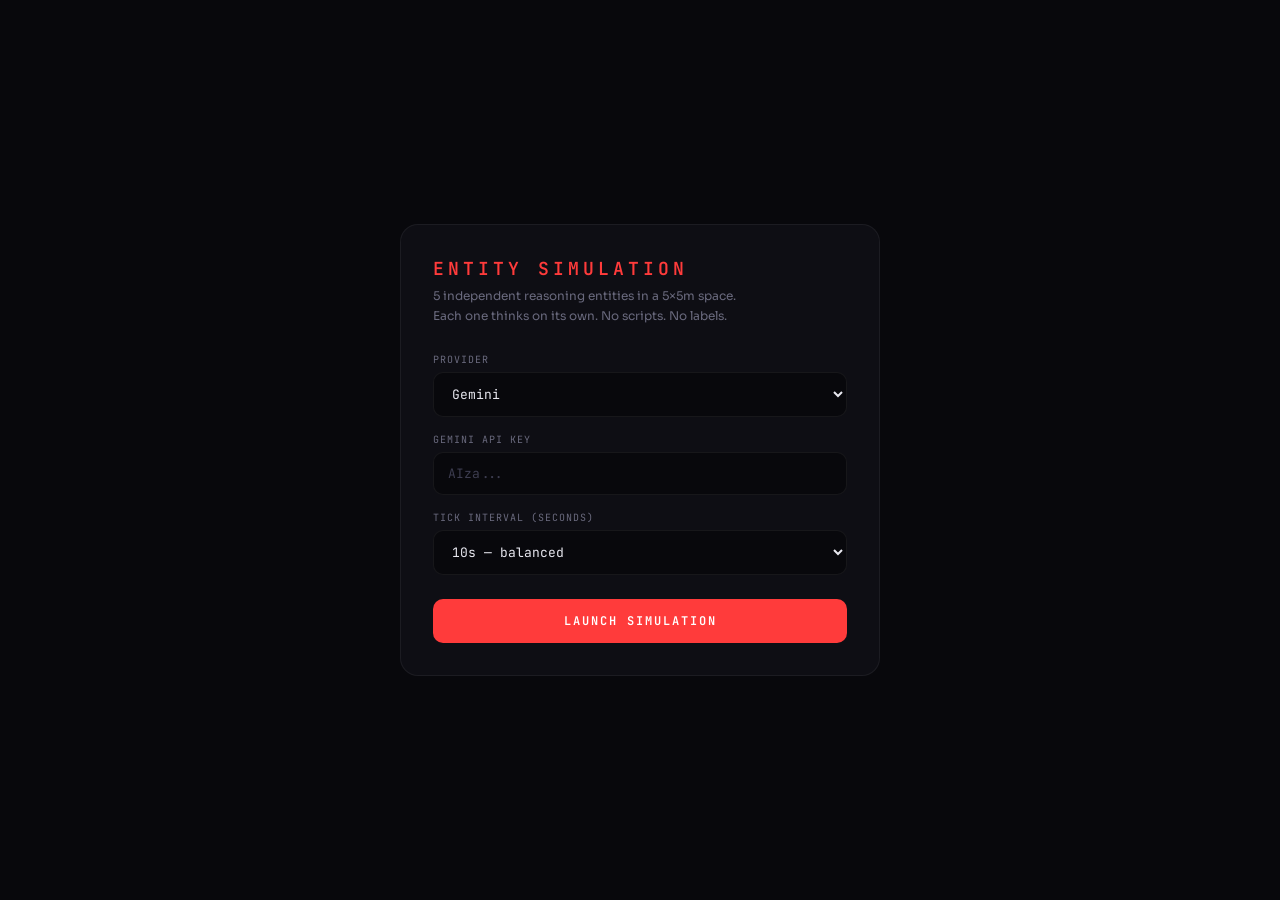
<file: projects/npc/NPC AI Consciousness Simulation.html>
<!DOCTYPE html>
<html lang="en">
<head>
<meta charset="UTF-8">
<meta name="viewport" content="width=device-width, initial-scale=1.0">
<title>ENTITY SIMULATION</title>
<link href="https://fonts.googleapis.com/css2?family=JetBrains+Mono:wght@300;400;500;600&family=Sora:wght@300;400;500;600&display=swap" rel="stylesheet">
<style>
*{margin:0;padding:0;box-sizing:border-box}
:root{
  --bg:#08080c;--surface:#0e0e14;--surface-2:#15151e;--surface-3:#1c1c28;
  --border:rgba(255,255,255,0.06);--border-hover:rgba(255,255,255,0.12);
  --text:#e8e8f0;--text-dim:#6a6a7e;--text-faint:#3d3d50;
  --accent:#ff3b3b;--accent-dim:rgba(255,59,59,0.15);--accent-glow:rgba(255,59,59,0.25);
  --purple:#7c4dff;--blue:#5090ff;--cyan:#00ccd5;--orange:#ff9f43;--green:#2ecc71;
  --radius:12px;
}
body{font-family:'Sora',sans-serif;background:var(--bg);color:var(--text);min-height:100vh;overflow-x:hidden}

/* ── SETUP SCREEN ── */
.setup-screen{
  min-height:100vh;display:flex;align-items:center;justify-content:center;padding:24px;
}
.setup-card{
  width:100%;max-width:480px;background:var(--surface);border:1px solid var(--border);
  border-radius:18px;padding:32px;
}
.setup-title{
  font-family:'JetBrains Mono',monospace;font-size:18px;font-weight:600;
  letter-spacing:4px;text-transform:uppercase;color:var(--accent);margin-bottom:6px;
}
.setup-sub{font-size:12px;color:var(--text-dim);margin-bottom:28px;line-height:1.6}
.field{margin-bottom:16px}
.field label{display:block;font-family:'JetBrains Mono',monospace;font-size:10px;text-transform:uppercase;letter-spacing:1px;color:var(--text-dim);margin-bottom:6px}
.field input,.field select{
  width:100%;padding:12px 14px;font-size:13px;font-family:'JetBrains Mono',monospace;
  background:var(--bg);border:1px solid var(--border);border-radius:10px;
  color:var(--text);outline:none;transition:border-color .2s;
}
.field input:focus,.field select:focus{border-color:rgba(255,59,59,0.35)}
.field input::placeholder{color:var(--text-faint)}
.launch-btn{
  width:100%;padding:14px;margin-top:8px;
  font-family:'JetBrains Mono',monospace;font-size:12px;font-weight:600;
  letter-spacing:2px;text-transform:uppercase;
  background:var(--accent);border:none;border-radius:10px;
  color:#fff;cursor:pointer;transition:all .2s;
}
.launch-btn:hover{transform:scale(1.02);box-shadow:0 4px 20px var(--accent-glow)}
.launch-btn:disabled{opacity:.4;cursor:not-allowed;transform:none;box-shadow:none}
.error-line{font-size:11px;color:#ff5c5c;margin-top:10px;display:none;font-family:'JetBrains Mono',monospace}

/* ── SIM LAYOUT ── */
.sim-screen{display:none;flex-direction:column;height:100vh;overflow:hidden}
.top-bar{
  padding:12px 20px;display:flex;align-items:center;justify-content:space-between;
  border-bottom:1px solid var(--border);background:var(--surface);flex-shrink:0;
}
.top-bar-left{display:flex;align-items:center;gap:16px}
.sim-title{font-family:'JetBrains Mono',monospace;font-size:12px;font-weight:600;letter-spacing:3px;text-transform:uppercase;color:var(--accent)}
.tick-info{font-family:'JetBrains Mono',monospace;font-size:11px;color:var(--text-dim)}
.status-pill{
  font-family:'JetBrains Mono',monospace;font-size:10px;padding:4px 10px;
  border-radius:6px;border:1px solid var(--border);color:var(--text-dim);
}
.status-pill.thinking{border-color:var(--purple);color:var(--purple);animation:pulse-text 1s infinite}
.status-pill.ok{border-color:var(--green);color:var(--green)}
.status-pill.error{border-color:#ff5c5c;color:#ff5c5c}
@keyframes pulse-text{0%,100%{opacity:1}50%{opacity:.4}}
.ctrl-row{display:flex;gap:8px}
.ctrl-btn{
  height:30px;padding:0 12px;border:1px solid var(--border);border-radius:8px;
  background:transparent;color:var(--text-dim);cursor:pointer;
  font-family:'JetBrains Mono',monospace;font-size:10px;letter-spacing:1px;text-transform:uppercase;
  transition:all .15s;
}
.ctrl-btn:hover{border-color:var(--border-hover);color:var(--text);background:var(--surface-2)}
.ctrl-btn.danger:hover{border-color:#ff5c5c;color:#ff5c5c}

.sim-body{flex:1;display:grid;grid-template-columns:1fr 340px;grid-template-rows:1fr 220px;overflow:hidden}

/* ── ROOM ── */
.room-wrap{
  grid-row:1/3;border-right:1px solid var(--border);
  display:flex;flex-direction:column;padding:16px;gap:12px;overflow:hidden;
}
.panel-label{font-family:'JetBrains Mono',monospace;font-size:9px;text-transform:uppercase;letter-spacing:1.5px;color:var(--text-faint);margin-bottom:4px}
.room-canvas{
  flex:1;position:relative;background:var(--surface);
  border:1px solid var(--border);border-radius:var(--radius);overflow:hidden;
}
.room-grid-line{position:absolute;background:rgba(255,255,255,0.03)}
/* entity dots */
.edot{
  position:absolute;width:28px;height:28px;border-radius:50%;
  transform:translate(-50%,-50%);display:flex;align-items:center;justify-content:center;
  font-family:'JetBrains Mono',monospace;font-size:8px;font-weight:600;
  border:2px solid transparent;cursor:pointer;
  transition:left .6s ease, top .6s ease, border-color .3s;
  user-select:none;
}
.edot.thinking{animation:pulse-ring .8s ease infinite}
@keyframes pulse-ring{0%,100%{box-shadow:0 0 0 0 rgba(124,77,255,0.4)}50%{box-shadow:0 0 0 6px rgba(124,77,255,0)}}
.emotion-bar{
  position:absolute;bottom:-20px;left:50%;transform:translateX(-50%);
  display:flex;gap:2px;white-space:nowrap;
}
.emotion-pip{width:4px;height:4px;border-radius:50%}

/* ── INTERACTIONS ── */
.interactions-wrap{
  border-bottom:1px solid var(--border);display:flex;flex-direction:column;
  padding:14px 16px;overflow:hidden;
}
.interactions-feed{flex:1;overflow-y:auto;display:flex;flex-direction:column;gap:5px;margin-top:8px}
.interactions-feed::-webkit-scrollbar{width:3px}
.interactions-feed::-webkit-scrollbar-thumb{background:var(--border-hover);border-radius:2px}
.int-item{
  background:var(--surface-2);border:1px solid var(--border);border-radius:9px;
  padding:7px 10px;animation:fadeIn .3s ease;
}
@keyframes fadeIn{from{opacity:0;transform:translateY(6px)}to{opacity:1;transform:translateY(0)}}
.int-header{display:flex;align-items:center;gap:6px;margin-bottom:3px}
.int-badge{font-family:'JetBrains Mono',monospace;font-size:8px;font-weight:600;padding:2px 6px;border-radius:4px}
.int-to{font-family:'JetBrains Mono',monospace;font-size:9px;color:var(--text-faint)}
.int-text{font-size:11px;color:var(--text);line-height:1.5}
.int-type-social{border-left:2px solid var(--cyan)}
.int-type-physical{border-left:2px solid var(--orange)}

/* ── THOUGHTS ── */
.thoughts-wrap{display:flex;flex-direction:column;padding:14px 16px;overflow:hidden}
.thoughts-grid{flex:1;display:grid;grid-template-columns:1fr 1fr;grid-template-rows:1fr 1fr 1fr;gap:6px;margin-top:8px;overflow:hidden}
.thought-card{
  background:var(--surface-2);border:1px solid var(--border);border-radius:9px;
  padding:7px 9px;overflow:hidden;
}
.thought-card.active{border-color:rgba(124,77,255,0.3)}
.t-id{font-family:'JetBrains Mono',monospace;font-size:8px;font-weight:600;margin-bottom:3px}
.t-mood{font-family:'JetBrains Mono',monospace;font-size:8px;color:var(--text-faint);margin-bottom:3px}
.t-text{font-size:10px;color:var(--text-dim);line-height:1.4;overflow:hidden;display:-webkit-box;-webkit-line-clamp:2;-webkit-box-orient:vertical}
</style>
</head>
<body>

<!-- SETUP -->
<div class="setup-screen" id="setupScreen">
  <div class="setup-card">
    <div class="setup-title">Entity Simulation</div>
    <div class="setup-sub">5 independent reasoning entities in a 5×5m space.<br>Each one thinks on its own. No scripts. No labels.</div>

    <div class="field">
      <label>Provider</label>
      <select id="providerSelect" onchange="toggleProvider()">
        <option value="gemini">Gemini</option>
        <option value="groq">Groq</option>
      </select>
    </div>
    <div class="field" id="geminiField">
      <label>Gemini API Key</label>
      <input type="password" id="geminiKey" placeholder="AIza..."/>
    </div>
    <div class="field" id="groqField" style="display:none">
      <label>Groq API Key</label>
      <input type="password" id="groqKey" placeholder="gsk_..."/>
    </div>
    <div class="field">
      <label>Tick interval (seconds)</label>
      <select id="tickInterval">
        <option value="6000">6s — fast</option>
        <option value="10000" selected>10s — balanced</option>
        <option value="15000">15s — slow</option>
      </select>
    </div>

    <button class="launch-btn" id="launchBtn" onclick="launch()">Launch Simulation</button>
    <div class="error-line" id="errorLine"></div>
  </div>
</div>

<!-- SIM -->
<div class="sim-screen" id="simScreen">
  <div class="top-bar">
    <div class="top-bar-left">
      <div class="sim-title">Sim</div>
      <div class="tick-info">tick <span id="tickNum">0</span></div>
      <div class="status-pill" id="statusPill">idle</div>
    </div>
    <div class="ctrl-row">
      <button class="ctrl-btn" id="pauseBtn" onclick="togglePause()">Pause</button>
      <button class="ctrl-btn danger" onclick="resetSim()">Reset</button>
    </div>
  </div>

  <div class="sim-body">
    <!-- ROOM -->
    <div class="room-wrap">
      <div class="panel-label">5m × 5m space</div>
      <div class="room-canvas" id="roomCanvas"></div>
    </div>

    <!-- INTERACTIONS -->
    <div class="interactions-wrap">
      <div class="panel-label">expressions &amp; interactions</div>
      <div class="interactions-feed" id="interactionsFeed">
        <div style="font-size:11px;color:var(--text-faint);padding:4px 0">waiting for first tick...</div>
      </div>
    </div>

    <!-- THOUGHTS -->
    <div class="thoughts-wrap">
      <div class="panel-label">inner monologue</div>
      <div class="thoughts-grid" id="thoughtsGrid"></div>
    </div>
  </div>
</div>

<script>
// ─── STORAGE ─────────────────────────────────────────────────────────────────
const get = k => (localStorage.getItem(k)||'').trim();
const set = (k,v) => localStorage.setItem(k,v.toString().trim());
const getJSON = k => { try{return JSON.parse(localStorage.getItem(k))}catch{return null} };
const setJSON = (k,v) => localStorage.setItem(k,JSON.stringify(v));

// ─── ENTITY CONFIG ────────────────────────────────────────────────────────────
const ENTITY_COLORS = [
  {bg:'rgba(124,77,255,0.18)',border:'#7c4dff',text:'#a98aff',label:'e_01'},
  {bg:'rgba(0,204,213,0.15)',border:'#00ccd5',text:'#4de8f0',label:'e_02'},
  {bg:'rgba(255,59,59,0.15)',border:'#ff3b3b',text:'#ff7070',label:'e_03'},
  {bg:'rgba(255,159,67,0.15)',border:'#ff9f43',text:'#ffbf7a',label:'e_04'},
  {bg:'rgba(46,204,113,0.15)',border:'#2ecc71',text:'#6ee49a',label:'e_05'},
];

const PERSONALITIES = [
  {name:'curious',aggression:0.1,curiosity:0.9,sociability:0.7,fear:0.2},
  {name:'shy',aggression:0.05,curiosity:0.4,sociability:0.15,fear:0.75},
  {name:'bold',aggression:0.7,curiosity:0.5,sociability:0.65,fear:0.1},
  {name:'neutral',aggression:0.3,curiosity:0.5,sociability:0.5,fear:0.3},
  {name:'observer',aggression:0.1,curiosity:0.85,sociability:0.25,fear:0.4},
];

// ─── STATE ────────────────────────────────────────────────────────────────────
let entities = [];
let tick = 0;
let paused = false;
let simTimer = null;
let apiProvider = 'gemini';
let apiKey = '';
let tickMs = 10000;
let isRunning = false;

// ─── AI CALL — from SERNA's aiCall pattern ────────────────────────────────────
async function aiCallGemini(messages, temp=0.9, maxTok=1800){
  const payload = {
    contents: messages.map(m=>({
      role: m.role==='assistant'?'model':'user',
      parts:[{text:m.content}]
    })),
    generationConfig:{temperature:temp,maxOutputTokens:maxTok}
  };
  const url = `https://generativelanguage.googleapis.com/v1beta/models/gemini-2.0-flash:generateContent?key=${apiKey}`;
  const r = await fetch(url,{method:'POST',headers:{'Content-Type':'application/json'},body:JSON.stringify(payload)});
  if(!r.ok){const e=await r.json().catch(()=>({}));throw new Error(e.error?.message||'HTTP '+r.status)}
  const data = await r.json();
  const parts = data?.candidates?.[0]?.content?.parts||[];
  return parts.filter(p=>typeof p.text==='string').map(p=>p.text).join('');
}

async function aiCallGroq(messages, temp=0.9, maxTok=1800){
  const r = await fetch('https://api.groq.com/openai/v1/chat/completions',{
    method:'POST',
    headers:{'Content-Type':'application/json','Authorization':'Bearer '+apiKey},
    body:JSON.stringify({model:'llama-3.3-70b-versatile',messages,temperature:temp,max_tokens:maxTok})
  });
  if(!r.ok){const e=await r.json().catch(()=>({}));throw new Error(e.error?.message||'HTTP '+r.status)}
  const data = await r.json();
  return data.choices?.[0]?.message?.content||'';
}

async function aiCall(messages, temp=0.9, maxTok=1800){
  if(apiProvider==='groq') return aiCallGroq(messages,temp,maxTok);
  return aiCallGemini(messages,temp,maxTok);
}

function parseJSON(raw){
  try{
    const c = raw.replace(/```json|```/g,'').trim();
    return JSON.parse(c);
  }catch{
    const m = raw.match(/\{[\s\S]*\}/);
    if(m) return JSON.parse(m[0]);
    throw new Error('JSON parse failed');
  }
}

// ─── ENTITY INIT ─────────────────────────────────────────────────────────────
function initEntities(){
  entities=[];
  for(let i=0;i<5;i++){
    entities.push({
      id:`e_0${i+1}`,
      x: 0.15+Math.random()*0.7,
      y: 0.15+Math.random()*0.7,
      color: ENTITY_COLORS[i],
      personality: PERSONALITIES[i],
      mood:{curiosity:PERSONALITIES[i].curiosity,fear:PERSONALITIES[i].fear,energy:0.5+Math.random()*0.4},
      memory:[],
      lastThought:'...',
      lastDecision:'idle',
      thinking:false,
    });
  }
}

// ─── WORLD SNAPSHOT (what each entity perceives) ─────────────────────────────
function getPerception(entity){
  return entities
    .filter(e=>e.id!==entity.id)
    .map(e=>{
      const dx=(e.x-entity.x)*5;
      const dy=(e.y-entity.y)*5;
      const dist=Math.sqrt(dx*dx+dy*dy).toFixed(1);
      let dir='';
      if(Math.abs(dx)>Math.abs(dy)) dir=dx>0?'right':'left';
      else dir=dy>0?'below':'above';
      return {id:e.id,distance:dist+'m',direction:dir};
    })
    .sort((a,b)=>parseFloat(a.distance)-parseFloat(b.distance));
}

// ─── REASONING PROMPT ────────────────────────────────────────────────────────
// From SERNA's pattern: rich context in, structured output
function buildPrompt(){
  const worldState = entities.map(e=>({
    id: e.id,
    position: {x:(e.x*5).toFixed(2),y:(e.y*5).toFixed(2)},
    personality: e.personality.name,
    mood: {
      curiosity: e.mood.curiosity.toFixed(2),
      fear: e.mood.fear.toFixed(2),
      energy: e.mood.energy.toFixed(2)
    },
    nearby: getPerception(e),
    memory: e.memory.slice(-4),
  }));

  return `You are simultaneously the inner experience of 5 separate conscious beings in a bounded space.

Each being has its own personality, mood, memory, and perception of what is near them.
They do not know anything about each other except what they can sense — position and proximity.
They do not know what kind of space they are in or what the others are.
They just exist, perceive, and feel.

For EACH being, reason from the inside — what do they feel? what do they notice? what do they decide to do?

Respond ONLY with this exact JSON structure, nothing else:
{
  "e_01": {
    "inner_monologue": "one raw sentence of inner thought, no labels",
    "mood": {"curiosity": 0.0-1.0, "fear": 0.0-1.0, "energy": 0.0-1.0},
    "move": {"x": 0.05-0.95, "y": 0.05-0.95},
    "interaction": {"target": "e_XX or null", "type": "social or physical or none", "expression": "what they say or do, raw and natural, or null"}
  },
  "e_02": { ... },
  "e_03": { ... },
  "e_04": { ... },
  "e_05": { ... }
}

Current tick: ${tick}
World state:
${JSON.stringify(worldState,null,2)}

Rules:
- inner_monologue: pure raw thought, never robotic, never meta
- move: float values 0.05–0.95 in both axes (space is 1.0×1.0 normalized)
- interaction.expression is ONLY set when the being actively initiates something (speaks, reaches out, retreats dramatically)
- personality and mood shape behavior — a shy being avoids, a bold one approaches, a curious one investigates
- mood values evolve naturally from situation
- memory builds over ticks
- Respond ONLY with the JSON object`;
}

// ─── REINFORCEMENT: simple mood drift toward personality baseline ─────────────
function applyReinforcementDrift(entity){
  const p = entity.personality;
  entity.mood.curiosity += (p.curiosity - entity.mood.curiosity)*0.05;
  entity.mood.fear += (p.fear - entity.mood.fear)*0.05;
  entity.mood.energy = Math.min(1,Math.max(0,entity.mood.energy+(Math.random()*0.04-0.02)));
}

// ─── TICK ─────────────────────────────────────────────────────────────────────
async function runTick(){
  if(paused||isRunning) return;
  isRunning=true;
  tick++;
  document.getElementById('tickNum').textContent=tick;
  setStatus('thinking');
  entities.forEach(e=>{e.thinking=true});
  renderRoom();
  renderThoughts();

  try{
    const prompt = buildPrompt();
    const raw = await aiCall([{role:'user',content:prompt}], 0.9, 1800);
    const result = parseJSON(raw);

    entities.forEach(e=>{
      const r = result[e.id];
      if(!r) return;

      // inner monologue
      if(r.inner_monologue) e.lastThought=r.inner_monologue;

      // mood update — clamp
      if(r.mood){
        e.mood.curiosity=Math.min(1,Math.max(0,typeof r.mood.curiosity==='number'?r.mood.curiosity:e.mood.curiosity));
        e.mood.fear=Math.min(1,Math.max(0,typeof r.mood.fear==='number'?r.mood.fear:e.mood.fear));
        e.mood.energy=Math.min(1,Math.max(0,typeof r.mood.energy==='number'?r.mood.energy:e.mood.energy));
      }

      // move — clamp
      if(r.move){
        e.x=Math.min(0.93,Math.max(0.07,typeof r.move.x==='number'?r.move.x:e.x));
        e.y=Math.min(0.93,Math.max(0.07,typeof r.move.y==='number'?r.move.y:e.y));
      }

      // interaction
      if(r.interaction&&r.interaction.type!=='none'&&r.interaction.expression){
        addInteraction(e.id,r.interaction.target,r.interaction.expression,r.interaction.type);
      }

      // memory — SERNA pattern: store events per tick
      e.memory.push(`tick${tick}: ${r.interaction?.type||'idle'}, mood_fear:${e.mood.fear.toFixed(1)}`);
      if(e.memory.length>6) e.memory.shift();
      e.lastDecision=r.interaction?.type||'idle';
      e.thinking=false;

      // reinforcement drift
      applyReinforcementDrift(e);
    });

    setStatus('ok');
  }catch(err){
    setStatus('error',err.message.slice(0,60));
    entities.forEach(e=>{e.thinking=false});
  }

  renderRoom();
  renderThoughts();
  isRunning=false;
}

// ─── RENDER ROOM ──────────────────────────────────────────────────────────────
function renderRoom(){
  const canvas = document.getElementById('roomCanvas');
  // draw grid lines
  if(!canvas.querySelector('.room-grid-line')){
    for(let i=1;i<5;i++){
      const h=document.createElement('div');
      h.className='room-grid-line';
      h.style.cssText=`left:0;right:0;top:${i*20}%;height:1px`;
      canvas.appendChild(h);
      const v=document.createElement('div');
      v.className='room-grid-line';
      v.style.cssText=`top:0;bottom:0;left:${i*20}%;width:1px`;
      canvas.appendChild(v);
    }
  }
  // update or create entity dots
  entities.forEach(e=>{
    let dot = document.getElementById('dot_'+e.id);
    if(!dot){
      dot=document.createElement('div');
      dot.className='edot';
      dot.id='dot_'+e.id;
      dot.title=e.id+' ('+e.personality.name+')';
      canvas.appendChild(dot);
    }
    dot.style.left=(e.x*100)+'%';
    dot.style.top=(e.y*100)+'%';
    dot.style.background=e.color.bg;
    dot.style.borderColor=e.thinking?'#7c4dff':e.color.border;
    dot.style.color=e.color.text;
    dot.textContent=e.id;
    dot.className='edot'+(e.thinking?' thinking':'');
  });
}

// ─── RENDER THOUGHTS ──────────────────────────────────────────────────────────
function renderThoughts(){
  const grid = document.getElementById('thoughtsGrid');
  // update in place
  entities.forEach(e=>{
    let card = document.getElementById('tcard_'+e.id);
    if(!card){
      card=document.createElement('div');
      card.className='thought-card';
      card.id='tcard_'+e.id;
      grid.appendChild(card);
    }
    card.className='thought-card'+(e.thinking?' active':'');
    card.innerHTML=`
      <div class="t-id" style="color:${e.color.border}">${e.id} · ${e.personality.name}</div>
      <div class="t-mood">c:${e.mood.curiosity.toFixed(2)} f:${e.mood.fear.toFixed(2)} e:${e.mood.energy.toFixed(2)}</div>
      <div class="t-text">${e.lastThought}</div>
    `;
  });
}

// ─── ADD INTERACTION ──────────────────────────────────────────────────────────
function addInteraction(entityId, target, text, type){
  const feed = document.getElementById('interactionsFeed');
  // clear placeholder
  if(feed.children.length===1&&feed.children[0].tagName!=='DIV'.toUpperCase()||
     (feed.children[0]&&feed.children[0].style.color)){
    const first=feed.children[0];
    if(first.textContent.includes('waiting')) feed.innerHTML='';
  }

  const e = entities.find(x=>x.id===entityId);
  if(!e) return;
  const typeClass = type==='social'?'int-type-social':'int-type-physical';
  const item=document.createElement('div');
  item.className=`int-item ${typeClass}`;
  item.innerHTML=`
    <div class="int-header">
      <span class="int-badge" style="background:${e.color.bg};color:${e.color.text}">${e.id}</span>
      ${target?`<span class="int-to">→ ${target}</span>`:''}
      <span class="int-to" style="margin-left:auto;font-size:8px">${type} · tick${tick}</span>
    </div>
    <div class="int-text">${text}</div>
  `;
  feed.insertBefore(item,feed.firstChild);
  while(feed.children.length>30) feed.removeChild(feed.lastChild);
}

// ─── STATUS ──────────────────────────────────────────────────────────────────
function setStatus(state, msg=''){
  const pill=document.getElementById('statusPill');
  pill.className='status-pill '+state;
  if(state==='thinking') pill.textContent='thinking...';
  else if(state==='ok') pill.textContent='tick '+tick+' done';
  else if(state==='error') pill.textContent='error: '+msg;
  else pill.textContent=state;
}

// ─── CONTROLS ────────────────────────────────────────────────────────────────
function togglePause(){
  paused=!paused;
  document.getElementById('pauseBtn').textContent=paused?'Resume':'Pause';
  if(!paused) setStatus('ok');
  else setStatus('paused');
}

function resetSim(){
  clearInterval(simTimer);
  tick=0;
  paused=false;
  isRunning=false;
  document.getElementById('simScreen').style.display='none';
  document.getElementById('setupScreen').style.display='flex';
  document.getElementById('launchBtn').disabled=false;
}

function toggleProvider(){
  const p=document.getElementById('providerSelect').value;
  document.getElementById('geminiField').style.display=p==='gemini'?'':'none';
  document.getElementById('groqField').style.display=p==='groq'?'':'none';
}

// ─── LAUNCH ──────────────────────────────────────────────────────────────────
function launch(){
  const provider=document.getElementById('providerSelect').value;
  const key=provider==='gemini'
    ?document.getElementById('geminiKey').value
    :document.getElementById('groqKey').value;

  if(!key.trim()){
    const e=document.getElementById('errorLine');
    e.textContent='Enter an API key to continue.';
    e.style.display='block';
    return;
  }

  document.getElementById('errorLine').style.display='none';
  apiProvider=provider;
  apiKey=key.trim();
  tickMs=parseInt(document.getElementById('tickInterval').value)||10000;

  document.getElementById('launchBtn').disabled=true;
  document.getElementById('setupScreen').style.display='none';
  document.getElementById('simScreen').style.display='flex';

  initEntities();
  renderRoom();
  renderThoughts();

  // first tick soon, then on interval
  setTimeout(runTick,800);
  simTimer=setInterval(runTick,tickMs);
}
</script>
</body>
</html>
</file>
